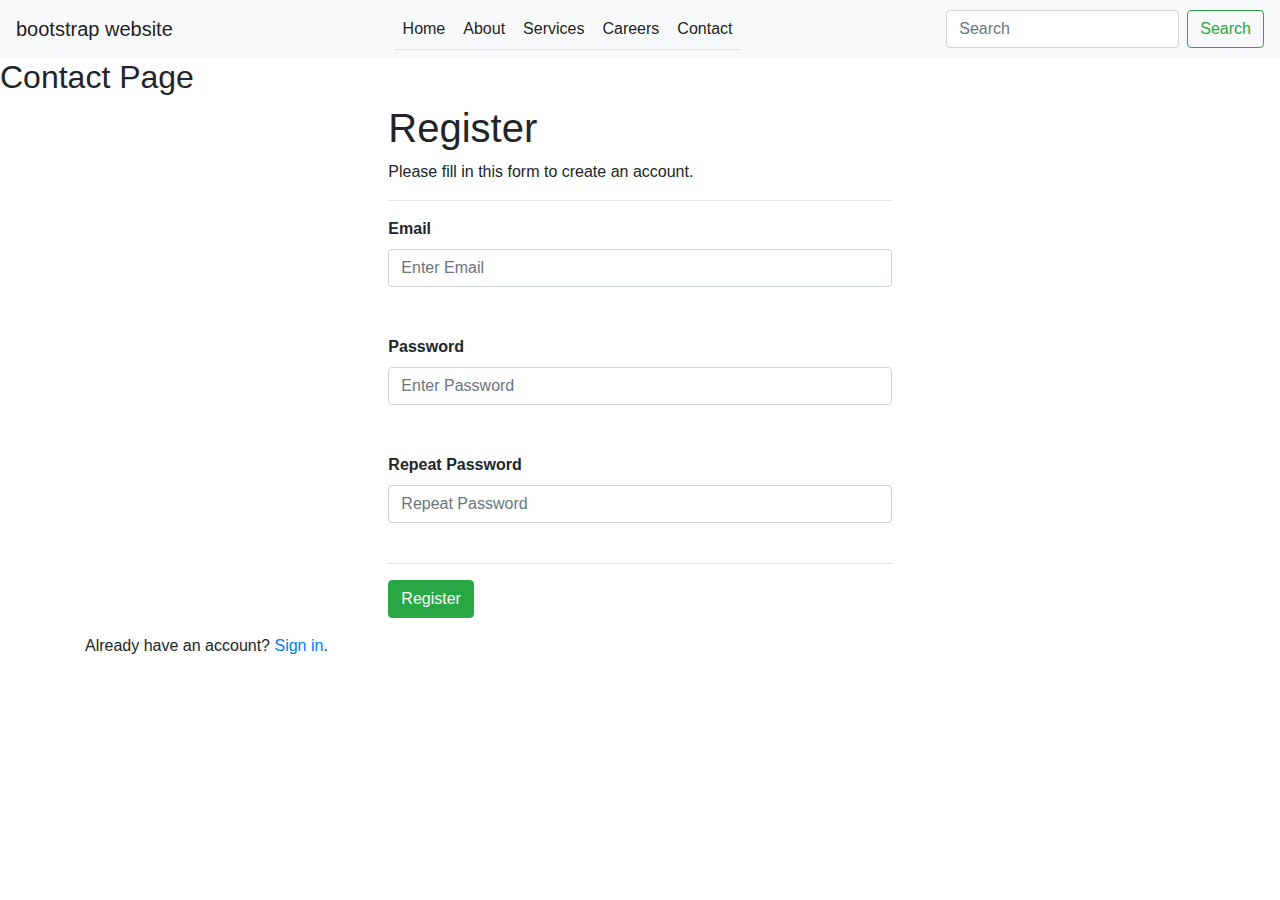
<file: contact.html>
<!DOCTYPE html>
<html>
    <head>
        <title>website_bootstrap</title>
        <link rel="stylesheet" href="./bootstrap.css">
    </head>
    <body>
        <nav  class="navbar navbar-light bg-light">
            
            <a class="navbar-brand" href="#">bootstrap website</a>
            <div class="navbar-expand-lg navbar-white">
                <ul class="navbar-nav ml-auto nav-tabs">
                    <li class="nav-item active">
                      <a class="nav-link" href="./index.html">Home <span class="sr-only">(current)</span></a>
                    </li>
                    <li class="nav-item active">
                        <a class="nav-link" href="./about.html">About <span class="sr-only">(current)</span></a>
                      </li>
                      <li class="nav-item active">
                        <a class="nav-link" href="./services.html">Services <span class="sr-only">(current)</span></a>
                      </li>
                      <li class="nav-item active">
                        <a class="nav-link" href="./careers.html">Careers <span class="sr-only">(current)</span></a>
                      </li>
                      <li class="nav-item active">
                        <a class="nav-link" href="./contact.html">Contact <span class="sr-only">(current)</span></a>
                      </li>
                </ul>
            </div>
            <div>
                
                <form class="form-inline">
                    <input class="form-control mr-sm-2" type="search" placeholder="Search" aria-label="Search">
                    <button class="btn btn-outline-success my-2 my-sm-0" type="submit">Search</button>
                  </form>
            </div>
        </nav>
        <div>
            <h2>Contact Page</h2>
        </div>
        <div>
            <form>
                <div class="container form-group col-5">
                  <h1>Register</h1>
                  <p>Please fill in this form to create an account.</p>
                  <hr>
              
                  <label for="email"><b>Email</b></label>
                  <input type="text" placeholder="Enter Email" name="email" id="email" class="form-control" required><br><br>
              
                  <label for="psw"><b>Password</b></label>
                  <input type="password" placeholder="Enter Password" name="psw" id="psw" class="form-control" required><br><br>
              
                  <label for="psw-repeat"><b>Repeat Password</b></label>
                  <input type="password" placeholder="Repeat Password" name="psw-repeat" id="psw-repeat" class="form-control" required><br>
                  <hr>
                  <button type="submit" class="btn btn-success">Register</button>
                </div>
                <div class="container signin">
                    <p>Already have an account? <a href="./login">Sign in</a>.</p>
                </div>
            </form>
        </div>
    </body>
</html>
</file>
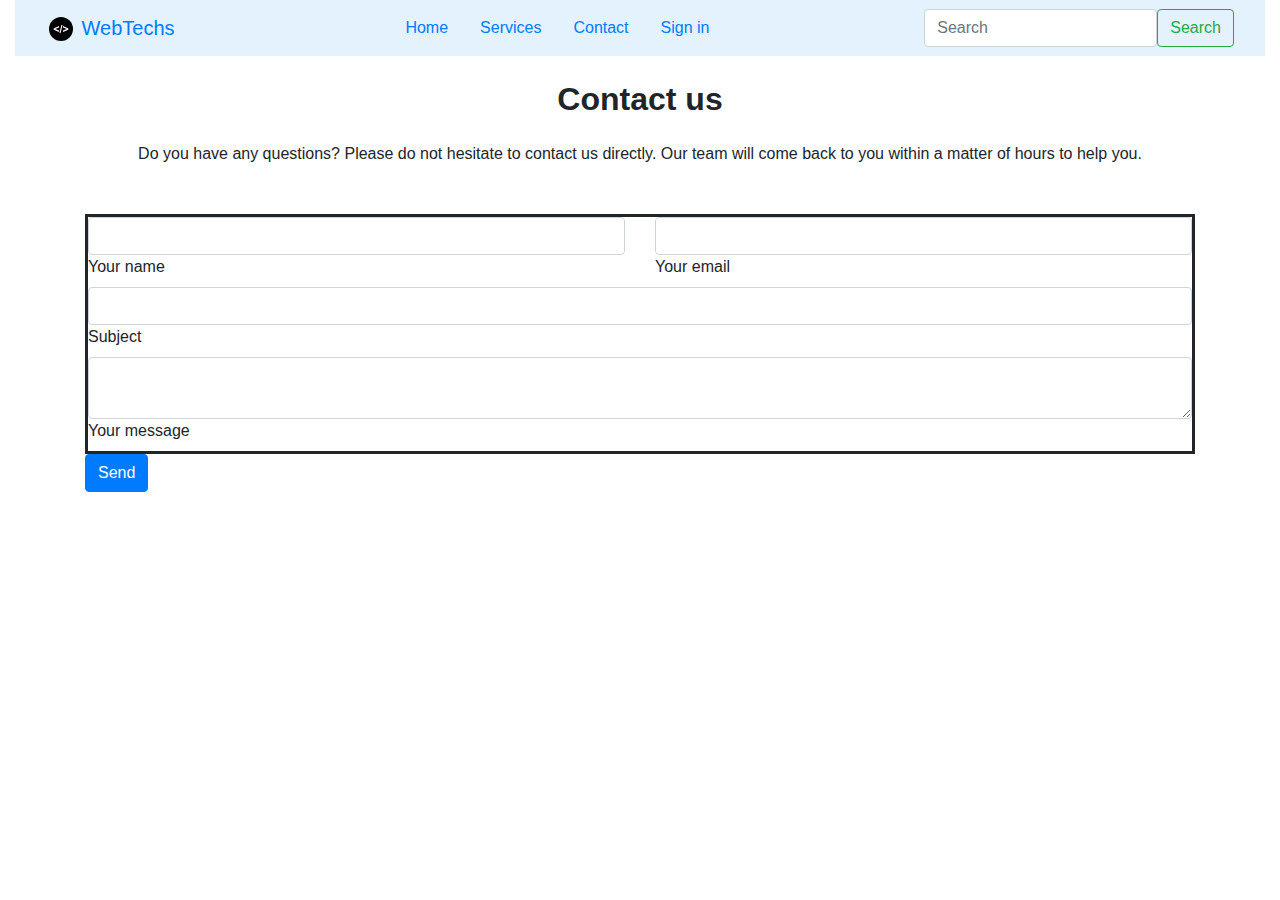
<file: bs-1/contact.html>
<!DOCTYPE html>
<html lang="en">
  <head>
    <meta charset="UTF-8">
    <meta name="viewport" content="width=device-width, initial-scale=1.0">
    <meta http-equiv="X-UA-Compatible" content="ie=edge">
    <title>My Website</title>
    <link rel="stylesheet" href="./bootstrap.css">

  </head>
  <body>
    <div class="container-fluid">
        <nav class="navbar" style="background-color: #e3f2fd;">
            <div class="container-fluid">
                <a class="navbar-brand" href="#">
                <img src=".\images\coding-web-development-svgrepo-com.svg" alt="Logo" width="30" height="24" class="d-inline-block align-text-top">
                WebTechs
                </a>
                <ul class="nav justify-content-center">
                    <li class="nav-item">
                        <a class="nav-link active" aria-current="page" href="./index.html">Home</a>
                    </li>
                    <li class="nav-item">
                        <a class="nav-link" href="./services.html">Services</a>
                    </li>
                    <li class="nav-item">
                        <a class="nav-link" href="./contact.html">Contact</a>
                    </li>
                    <li class="nav-item">
                        <a class="nav-link" href="./signin.html">Sign in</a>
                    </li>
                </ul>
                <form class="d-flex" role="search">
                    <input class="form-control me-2" type="search" placeholder="Search" aria-label="Search">
                    <button class="btn btn-outline-success" type="submit">Search</button>
                </form>
            </div>
        </nav>
    </div>
    <section class="mb-4 container">

    <!--Section heading-->
    <h2 class="h1-responsive font-weight-bold text-center my-4">Contact us</h2>
    <!--Section description-->
    <p class="text-center w-responsive mx-auto mb-5">Do you have any questions? Please do not hesitate to contact us directly. Our team will come back to you within
        a matter of hours to help you.</p>

    <div class="row">

        <!--Grid column-->
        <div class="col-md mb-md-0 mb-5" >
            <form id="contact-form" name="contact-form" class="solid">

                <!--Grid row-->
                <div class="row ">

                    <!--Grid column-->
                    <div class="col-md-6">
                        <div class="md-form mb-0">
                            <input type="text" id="name" name="name" class="form-control">
                            <label for="name" class="">Your name</label>
                        </div>
                    </div>
                    <!--Grid column-->

                    <!--Grid column-->
                    <div class="col-md-6">
                        <div class="md-form mb-0">
                            <input type="text" id="email" name="email" class="form-control">
                            <label for="email" class="">Your email</label>
                        </div>
                    </div>
                    <!--Grid column-->

                </div>
                <!--Grid row-->

                <!--Grid row-->
                <div class="row">
                    <div class="col-md-12">
                        <div class="md-form mb-0">
                            <input type="text" id="subject" name="subject" class="form-control">
                            <label for="subject" class="">Subject</label>
                        </div>
                    </div>
                </div>
                <!--Grid row-->

                <!--Grid row-->
                <div class="row">

                    <!--Grid column-->
                    <div class="col-md-12">

                        <div class="md-form">
                            <textarea type="text" id="message" name="message" rows="2" class="form-control md-textarea"></textarea>
                            <label for="message">Your message</label>
                        </div>

                    </div>
                </div>
                <!--Grid row-->

            </form>

            <div class="text-center text-md-left">
                <a class="btn btn-primary" onclick="document.getElementById('contact-form').submit();">Send</a>
            </div>
            <div class="status"></div>
        </div>
        <!--Grid column-->


    </div>

</section>
    
    <script src="./javascript.js"></script>
  </body>
</html>
</file>
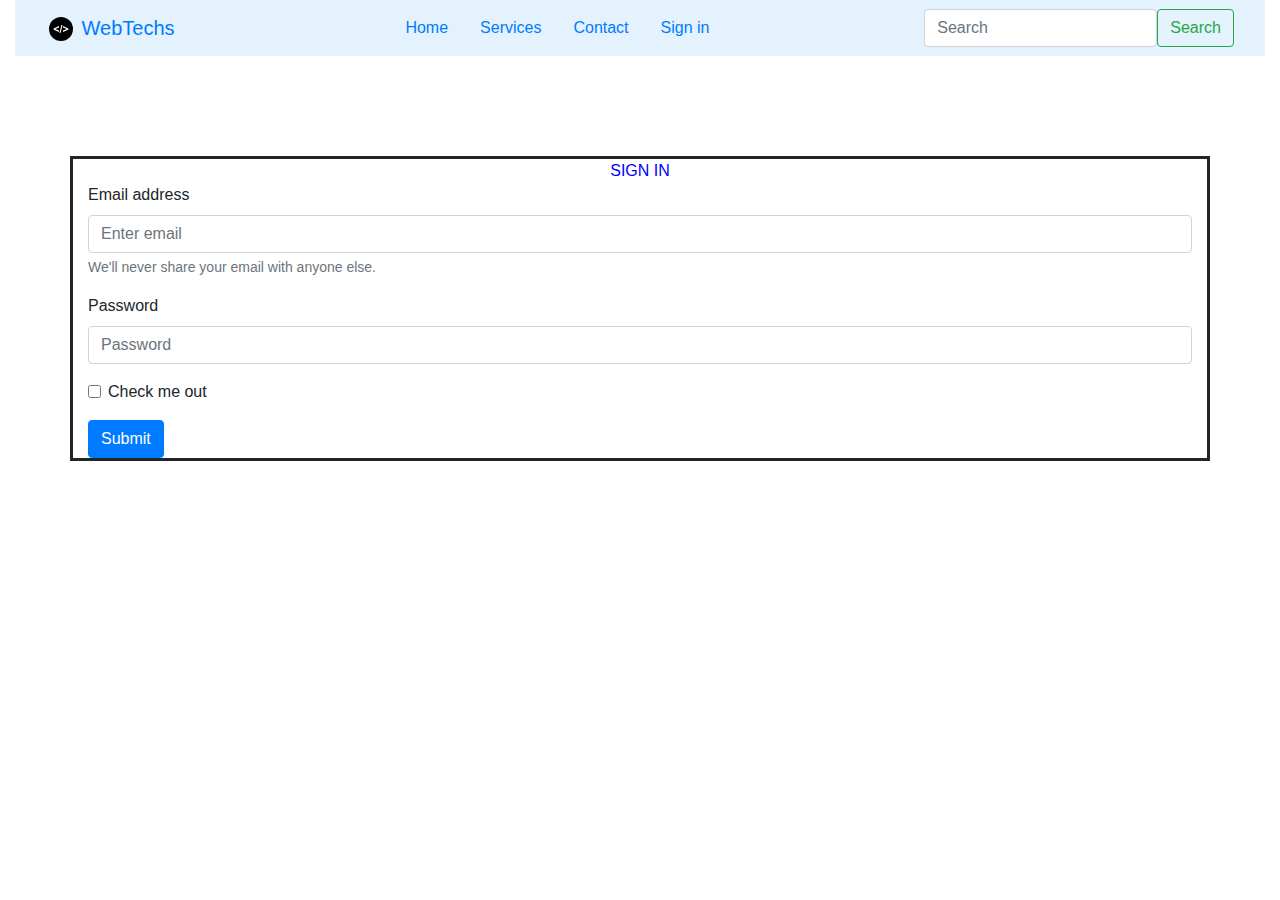
<file: bs-1/signin.html>
<!DOCTYPE html>
<html lang="en">
  <head>
    <meta charset="UTF-8">
    <meta name="viewport" content="width=device-width, initial-scale=1.0">
    <meta http-equiv="X-UA-Compatible" content="ie=edge">
    <title>My Website</title>
    <link rel="stylesheet" href="./bootstrap.css">

  </head>
  <body>
    <div class="container-fluid">
        <nav class="navbar" style="background-color: #e3f2fd;">
            <div class="container-fluid">
                <a class="navbar-brand" href="#">
                <img src=".\images\coding-web-development-svgrepo-com.svg" alt="Logo" width="30" height="24" class="d-inline-block align-text-top">
                WebTechs
                </a>
                <ul class="nav justify-content-center">
                    <li class="nav-item">
                        <a class="nav-link active" aria-current="page" href="./index.html">Home</a>
                    </li>
                    <li class="nav-item">
                        <a class="nav-link" href="./services.html">Services</a>
                    </li>
                    <li class="nav-item">
                        <a class="nav-link" href="./contact.html">Contact</a>
                    </li>
                    <li class="nav-item">
                        <a class="nav-link" href="./signin.html">Sign in</a>
                    </li>
                </ul>
                <form class="d-flex" role="search">
                    <input class="form-control me-2" type="search" placeholder="Search" aria-label="Search">
                    <button class="btn btn-outline-success" type="submit">Search</button>
                </form>
            </div>
        </nav>
    </div>
        <form class="container solid" style="margin-top: 100px;">
            <div style="position: relative; text-align: center; color: blue;">SIGN IN</div>
            <div class="form-group">
                <label for="exampleInputEmail1">Email address</label>
                <input type="email" class="form-control" id="exampleInputEmail1" aria-describedby="emailHelp" placeholder="Enter email">
                <small id="emailHelp" class="form-text text-muted">We'll never share your email with anyone else.</small>
              </div>
              <div class="form-group">
                <label for="exampleInputPassword1">Password</label>
                <input type="password" class="form-control" id="exampleInputPassword1" placeholder="Password">
              </div>
              <div class="form-group form-check">
                <input type="checkbox" class="form-check-input" id="exampleCheck1">
                <label class="form-check-label" for="exampleCheck1">Check me out</label>
              </div>
              <button type="submit" class="btn btn-primary">Submit</button>
        </form>

    
    <script src="./javascript.js"></script>
  </body>
</html>
</file>
